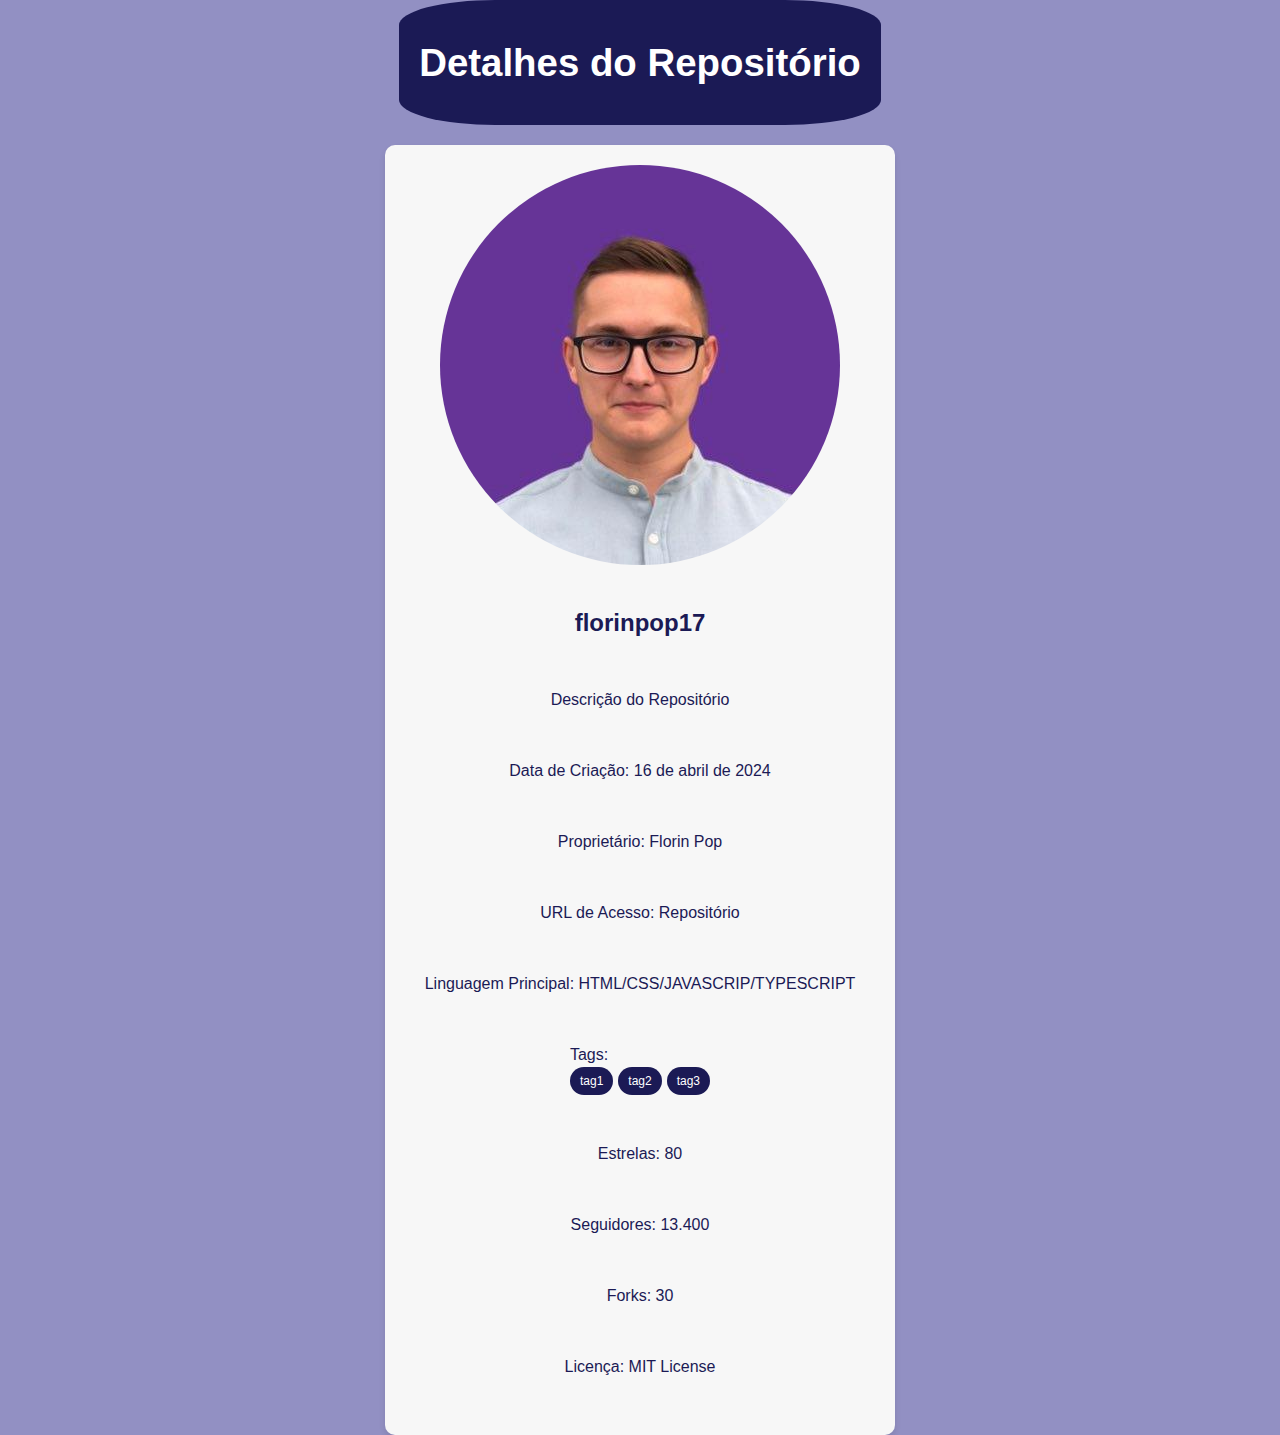
<file: repo.html>
<!DOCTYPE html>
<html lang="pt-br">

<head>
    <meta charset="UTF-8">
    <meta name="viewport" content="width=device-width, initial-scale=1.0">
    <title>Detalhes do Repositório</title>
    <link rel="stylesheet" href="estilo-repositorio.css">
</head>

<body>
    <header>
        <div class="repo-header">
            <h1>Detalhes do Repositório</h1>
        </div>
    </header>

    <main>
        <div class="container">
            <div>
                <img src="images/avatar-proprietario.png" alt="Avatar do Proprietário">
            </div>
            <div class="repo-info">
                <h2>florinpop17</h2>
                <p>Descrição do Repositório</p>
                <p>Data de Criação: 16 de abril de 2024</p>
                <p>Proprietário: Florin Pop</p>
                <p>URL de Acesso: <a href="https://github.com/florinpop17/app-ideas">Repositório</a></p>
                <p>Linguagem Principal: HTML/CSS/JAVASCRIP/TYPESCRIPT</p>
                <p>Tags:
                    <span class="repo-tags">
                        <span class="badge badge-primary">tag1</span>
                        <span class="badge badge-primary">tag2</span>
                        <span class="badge badge-primary">tag3</span>
                    </span>
                </p>
                <p>Estrelas: 80</p>
                <p>Seguidores: 13.400</p>
                <p>Forks: 30</p>
                <p>Licença: MIT License</p>
            </div>
        </div>
    </main>

    <footer></footer>


</body>

</html>
</file>
<file: estilo-repositorio.css>
:root {
    --cor-primaria: #1B1A55;
    --cor-secundaria: #9290C3;
    --cor-terciaria: #535C91;
    --cor-destaque: #f7f7f7;
    /* Cor de destaque para cards e separações */
}


body {
    height: 100vh;
    box-sizing: border-box;
    font-family: 'Segoe UI', Tahoma, Geneva, Verdana, sans-serif;
    background-color: var(--cor-secundaria);
    color: var(--cor-primaria);
    margin: 0;
    padding: 0;
    display: flex;
    flex-direction: column;
    align-items: center;
}

a {
    color: var(--cor-primaria);
    text-decoration: none;
}

a:hover {
    color: var(--cor-terciaria);
}


.container {
    display: flex;
    flex-direction: column;
    align-items: center;
    margin-top: 20px;
    max-width: 1000px;
    /* Largura máxima do container */
    padding: 20px;
    border-radius: 10px;
    background-color: var(--cor-destaque);
    box-shadow: 0 4px 6px rgba(0, 0, 0, 0.1);
}

.container > div > img {
    border-radius: 55%;
}

header {
    display: flex;
    align-items: end;
}

.repo-header {
    text-align: center;
    padding: 15px 20px;
    background-color: var(--cor-primaria);
    color: white;
    font-size: 1.2rem;
    /* Tamanho da fonte do cabeçalho */
    border-radius: 20%;
    /* Borda arredondada superior */
}


.repo-info {
    padding: 20px;
    display: flex;
    flex-direction: column;
    align-items: center;
    gap: 15px;
    /* Espaçamento entre itens */
}

.repo-info img {
    width: 80px;
    height: 80px;
    border-radius: 50%;
}

.repo-info p {
    font-size: 1rem;
    /* Tamanho da fonte do texto */
    line-height: 1.5;
    /* Espaçamento entre linhas */
}


.repo-tags {
    display: flex;
    flex-wrap: wrap;
    /* Quebra as tags para a próxima linha se necessário */
    gap: 5px;
}

.repo-tags .badge {
    background-color: var(--cor-primaria);
    color: white;
    padding: 5px 10px;
    border-radius: 20px;
    font-size: 12px;
}


@media (max-width: 768px) {
    .container {
        padding: 15px;
    }

    .repo-info {
        padding: 10px;
    }

    .repo-info p {
        font-size: 0.9rem;
    }
}
</file>
